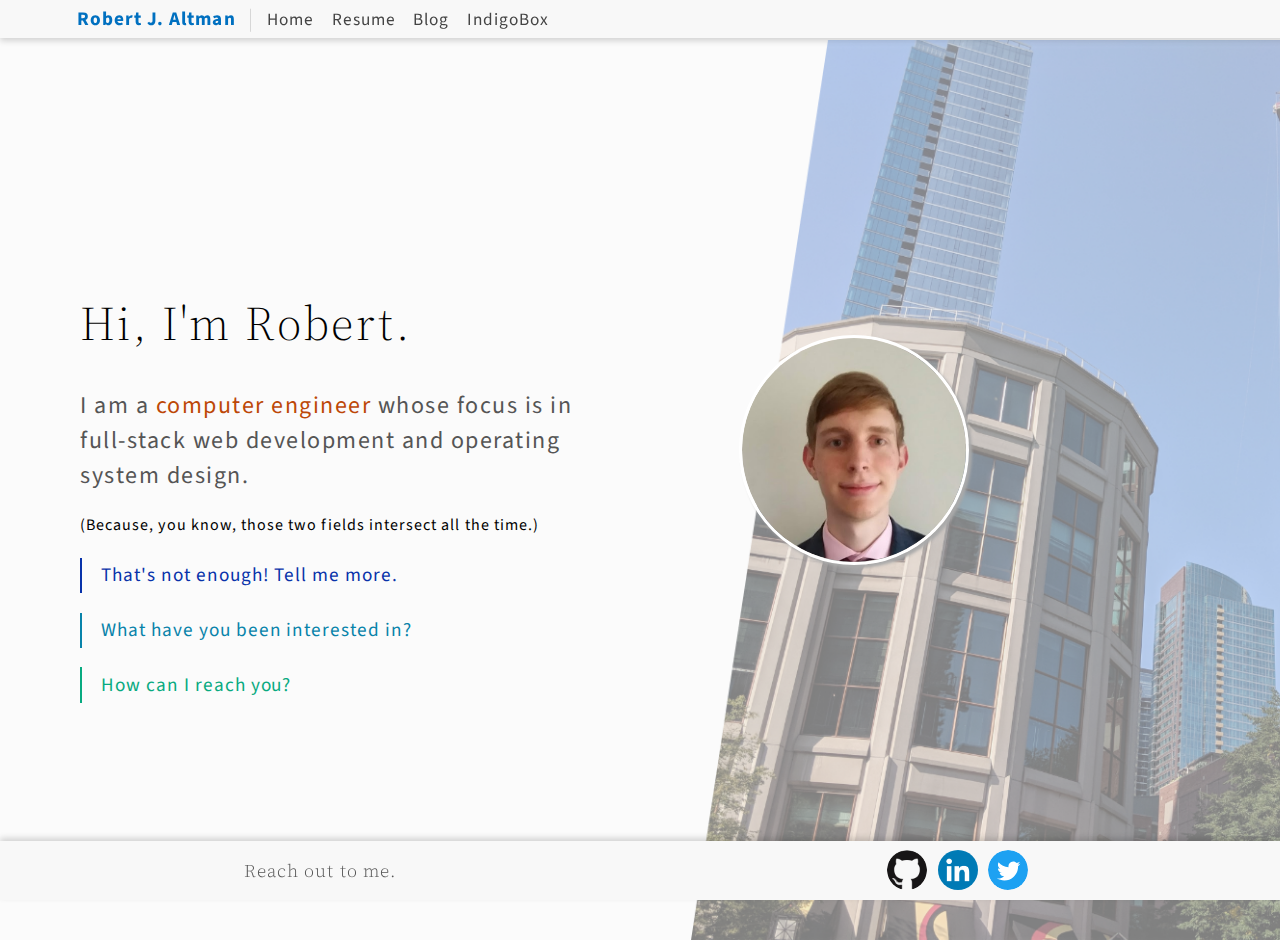
<file: index.html>
<!DOCTYPE html>
<html>
  <head>
    <title>Robert J. Altman</title>
    <link rel="stylesheet" href="./css/main.css" />
    <link rel="stylesheet" href="./css/home.css" />
    <link href="https://fonts.googleapis.com/css?family=Source+Sans+Pro:300,400,400i,600,700" rel="stylesheet">
    <link href="https://fonts.googleapis.com/css?family=Source+Serif+Pro:300,400,400i,600,700" rel="stylesheet">
  </head>

  <body>
    <div id="header">
        <span class="head-n">Robert J. Altman</span>

        <span class="head-sl">|</span>

        <a href="#" class="head-a">Home</a>
        <a href="./docs/cv910.pdf" class="head-a">Resume</a>
        <a href="./other/blog.html" class="head-a">Blog</a>
        <a href="https://indigobox.github.io/" class="head-a indigo-nodef">IndigoBox</a>

    </div>
    <div id="main">

      <div id="lhs">

        <h1>Hi, I'm Robert.</h1>
        <h2>
          I am a <a href="https://ece.illinois.edu" class="illinois">computer engineer</a> whose focus is in full-stack web development and operating system design. 
        </h2>
        <h4>(Because, you know, those two fields intersect all the time.)</h4>

        <div id="jump-if-below">
          <a href="#" class="deepblue">That's not enough! Tell me more.</a>
          <a href="#" class="seablue">What have you been interested in?</a>
          <a href="#" class="seagreen">How can I reach you?</a>
        </div>

      </div>

      <div id="rhs">
        <img src="./img/misc/me_circle.png" id="main-img" />
      </div>


    </div>
    <foot>

        <div id="foot-content">
          <span class="footnote"><a class="main-link maroon" href="mailto:rjaltman04@gmail.com">Reach out to me.</a> </span>

          <span class="foot-img">

            <a href="https://github.com/rjaltman" target="_blank"><img src="./img/svc/GitHub-Mark-120px-plus.png" class="svc-logo" /></a>
            <a href="https://linkedin.com/in/robert-j-altman" target="_blank"><img src="./img/svc/LinkedIn-Blue-Ext.png" class="svc-logo" /></a>
            <a href="https://twitter.com/rjpentelec" target="_blank"><img src="./img/svc/Twitter_Social_Icon_Circle_Color.svg" class="svc-logo" /></a>
          </span>
        </div>
    </foot>

  </body>
</html>
</file>
<file: css/main.css>
body {
  font-family: 'Source Sans Pro',sans-serif;
  letter-spacing: 1.05px;
}

#header {
  background: #F8F8F8;
  top: 0px;
  left: 0px;
  box-shadow: 0px 3px 6px rgba(0, 0, 0, 0.16);
  width: 100%;
  margin: 0px 0px 0px 0px;
  position: fixed;
  z-index: 10;
  display: flex;
  padding-left: 4em;
  padding-top: 0.1em;
  font-size: 1.2em;
  padding-bottom: 0.1em;
}

foot {
  bottom: 0px;
  left: 0px;
  right: 0px;
  width: 100%;
  position: fixed;
  padding-top: 5px;
  padding-bottom: 5px;
  background-color: rgb(248,248,248);
  box-shadow: 0px -3px 6px rgba(0, 0, 0, 0.16);
  font-family: "Source Serif Pro", serif;
}

#foot-r {
  text-decoration: none;
  right:15%;
  text-align:right;
  position: relative;
  padding-top:0px;
  padding-bottom:0px;
}

#foot-content  {
  display: flex;
}

.foot-img {
  z-index: 100;
  vertical-align: middle;
  margin: auto auto;
  margin-top: 4px;
}

a { 
  text-decoration: none;
}

a:hover { 
  transition: 0.2s color ease-in-out;
}

#jump-if-below a {
  display: block;
  font-size: 1.2em;
  margin-bottom: 1em;
  padding-bottom: 0.2em;
  padding-top: 0.2em;
  padding-left: 1em;
  border-left: 2px solid;
  letter-spacing: 0.05em;
}

#main .deepblue {
  text-decoration: none;
  color: #0832AA;
  border-color: #0832AA;
}

#main .seablue {
  color: #0883AA;
  border-color: #0883AA;
}

#main .seagreen {
  color: #08AA80;
  border-color: #08AA80;
}

.head-sl {
  height: 1.5em;
  padding-left: 1vw;
  font-size: 1.2em;
  padding-right: 1vw;
  margin: auto 0;
  color: #c7c7c7;
  font-weight: 100;
}

.head-n {
  font-weight: 700;
  color: #0070C0;
  margin: auto 0;
}

.head-a {
  color: #444;
  padding-right: 1em;
  margin: auto 0;
  font-size: 0.9em;
}

a:hover, a:focus {
    text-decoration: none;
    color:#0070C0;
}

.head-act {
    text-decoration: none;
    color:#0070c0;
}

.svc-logo {
    height:40px;
    width:40px;
    border-radius:2.7vw;
    margin-right:5px;
}

.footnote {
  color: #555;
  font-weight: 300;
  font-size: 18px;
  vertical-align: middle;
  display: flex;
  text-align: center;
  width: 50%;
}

.main-link {
  text-decoration: none;
  margin: auto auto;
}

.indigo {
  color: #8a4aca;
}

.indigo:hover,.indigo:focus {
  color: #7D14E6;
}

.indigo-nodef:hover {
  color: #7D14E6;
}

.illinois {
  /* color: #ff5f05; That's barely AA-compliant - the orange of the University of Illinois logo strikes again! */
  color: #bd4807; /* That's technically not the University orange, but come on. #ff5f05? */
}

.illinois:hover, .illinois:focus {
  color: #13294b; /* At least University of Illinois blue is much more manageable. I still don't like this transition, might consider just blue to blue */
}

.maroon {
  color: #555;
}

.maroon:hover, .maroon:focus {
  color: #d60000;
</file>
<file: css/home.css>
body {
  font-family: 'Source Sans Pro',sans-serif;
  letter-spacing: 1.05px;
  background-color: #FBFBFB;
  overflow: hidden;
}

#main {
  right: 0px;
  display: flex;
  margin-top: 2em;
  height: 100%;
  left: 0;
  position: absolute;
}

#main-img {
  box-shadow: 3px 3px 3px #AAA;
  height: 14em;
  width: 14em;
  border-radius: 20em;
  /* text-align: left; */
  /* margin-top: 20em; */
  /* margin-left: -3em; */
  /* margin: auto auto; */
  border: 3px solid white;
  vertical-align: middle;
  display: block;
  margin: auto 3em;
  margin-right: 0em;
  top: 0px;
  bottom: 0px;
  position: fixed;
}

#rhs {
  background-size: cover;
  width: 100%;
  right: 0px;
  height: 100%;
  background-image: url(../img/misc/buildings_from_river.png);
  margin: auto auto;
}

#lhs {
  margin: auto auto;
  padding-left: 5em;
  padding-right: 5em;
}

h1 {
  font-weight: 300;
  letter-spacing: 0.05em;
  color: #000;
  font-size: 3em;
  font-family: "Source Serif Pro", serif;
}

h2 {
  font-weight:400;
  letter-spacing: 1.5px;
  color: #555;
  font-size:1.5em;
}

h4 { 
  font-weight: 400; /*  Sorry, this is so bad, this will be all moved later.  */
}
</file>
